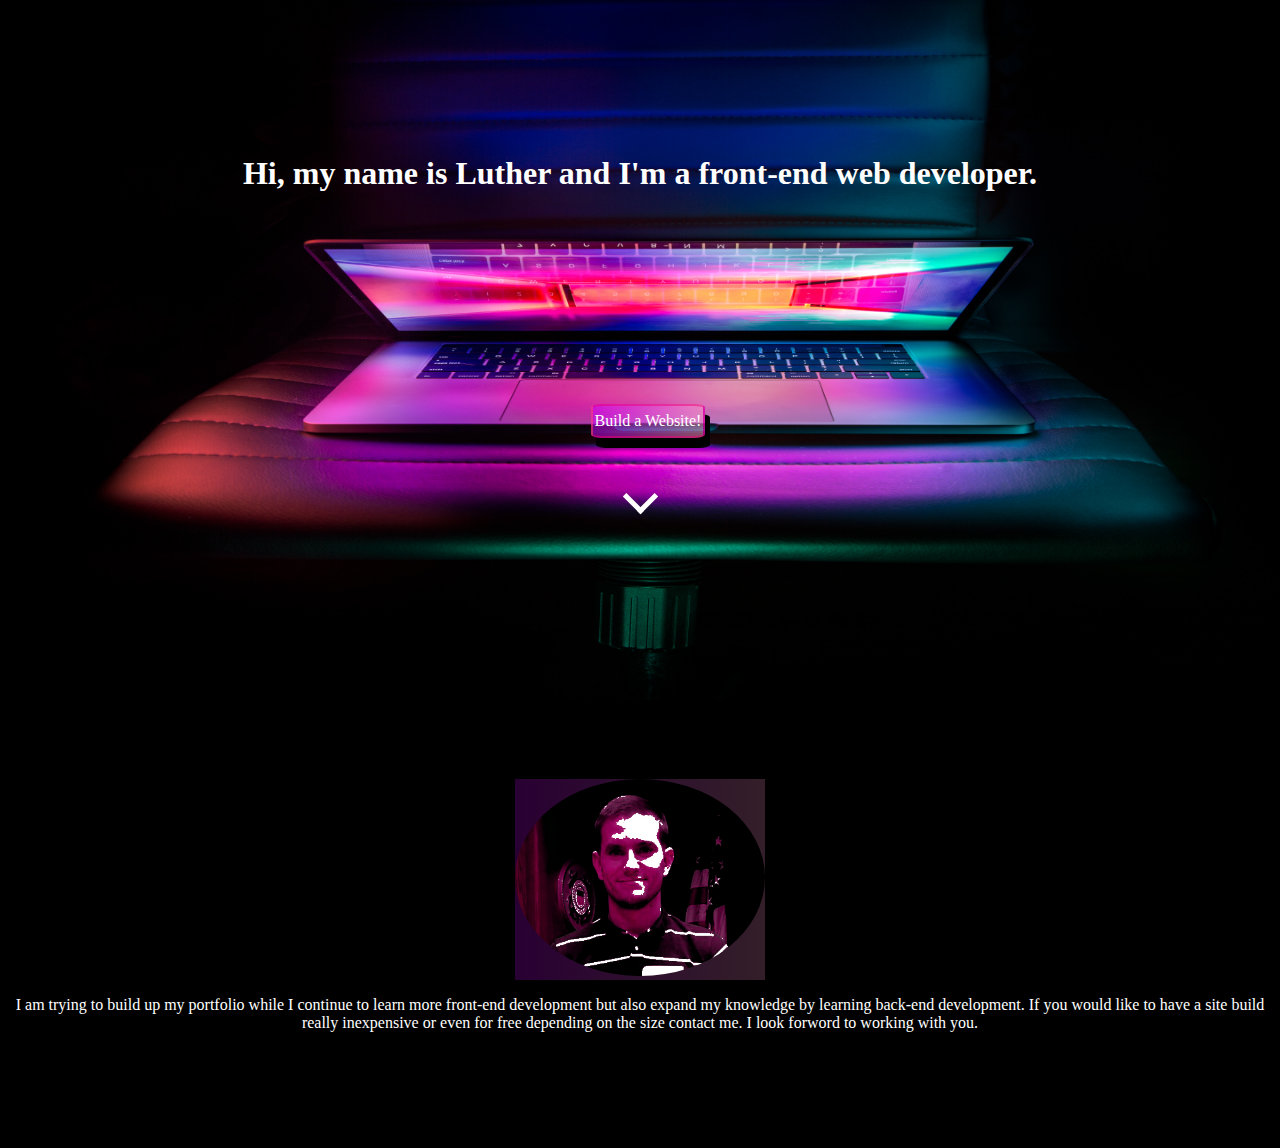
<file: Home/index.html>
<!DOCTYPE html>
	<html>
	<head>
		<title>LutherMiller</title>
		<link rel="stylesheet" type="text/css" href="stylesheet.css">
	</head>
	<body>
		
	<div class="chair">
			<img src="ash-edmonds-510566-unsplash.jpg" alt="Laptop In Retro Chair" width="100%" height="700px">
	</div>
	<div class="container1">
		<div class="quote"> 
			<h1>Hi, my name is Luther and I'm a front-end web developer.</h1>
		</div>
	</div>
	

	<div class="container2">
		<div class="button">Build a Website!
				
		</div>
	</div>
	<div class="arrow">
	<p><i class="arrowdown"></i></p>
	</div>
	<div class="container3"> 
		<div class="par1"> <p>I am trying to build up my portfolio while I continue to learn more front-end development but also expand my knowledge by learning back-end development. If you would like to have a site build really inexpensive or even for free depending on the size contact me. I look forword to working with you.</p>
				
		</div>
		<div class="propic">
			<img id="profile" src="1245.jpg">
		</div>
	</div>

	</body>
	</html>
</file>
<file: Home/stylesheet.css>
body {
	margin: 0;
	background: black;
}
.chair {margin: 0;
}
.container2 {
	display: flex;
	justify-content: center;
	position: relative;
	bottom: 380px;
	left: 8px; 
	margin: 0;

}
.button{
	border: 2px solid rgba(238, 0, 117,.5);
	border-radius: 10%;
	width: 110px;
	height: 30px;
	font-family: serif;
	background: linear-gradient(to right, rgba(204,0,255,.5) 0%, rgba(255,153,204,.5) 100% );
	color: white;
	display: flex;
	align-items: center;
	justify-content: center;
	transition: .5s;
	box-shadow: 5px 10px black;

}
.button:hover{
	transform: scale(1.1);
	
	font-weight: bold;
	width: 150px;
	font-size: 20px
}
.arrow{
	display: flex;
	justify-content: center;
}
.arrowdown{
	border: solid white;
  border-width: 0 5px 5px 0;
  display: inline-block;
  padding: 10px;
  position: relative; 
  bottom: 350px;
  transform: rotate(45deg);
  color: white;

}
.container1{
	display: flex;
	justify-content: center;
	text-align: center;
	position: relative;
	bottom: 570px;
}
.quote {
	color: white;
}
.par1 {
	color:white;
	order: 2;
	text-align: center;
}
.container3{
	display: flex;
	flex-direction: column;
	align-items: center;
	position: relative;
	bottom: 100px;
}
#profile{
	border-radius: 50%;
	width: 250px;


}
.propic{
background: linear-gradient(to right, rgba(204,0,255,.2) 0%,
 rgba(255,153,204,.2) 100% );
	
}
</file>
